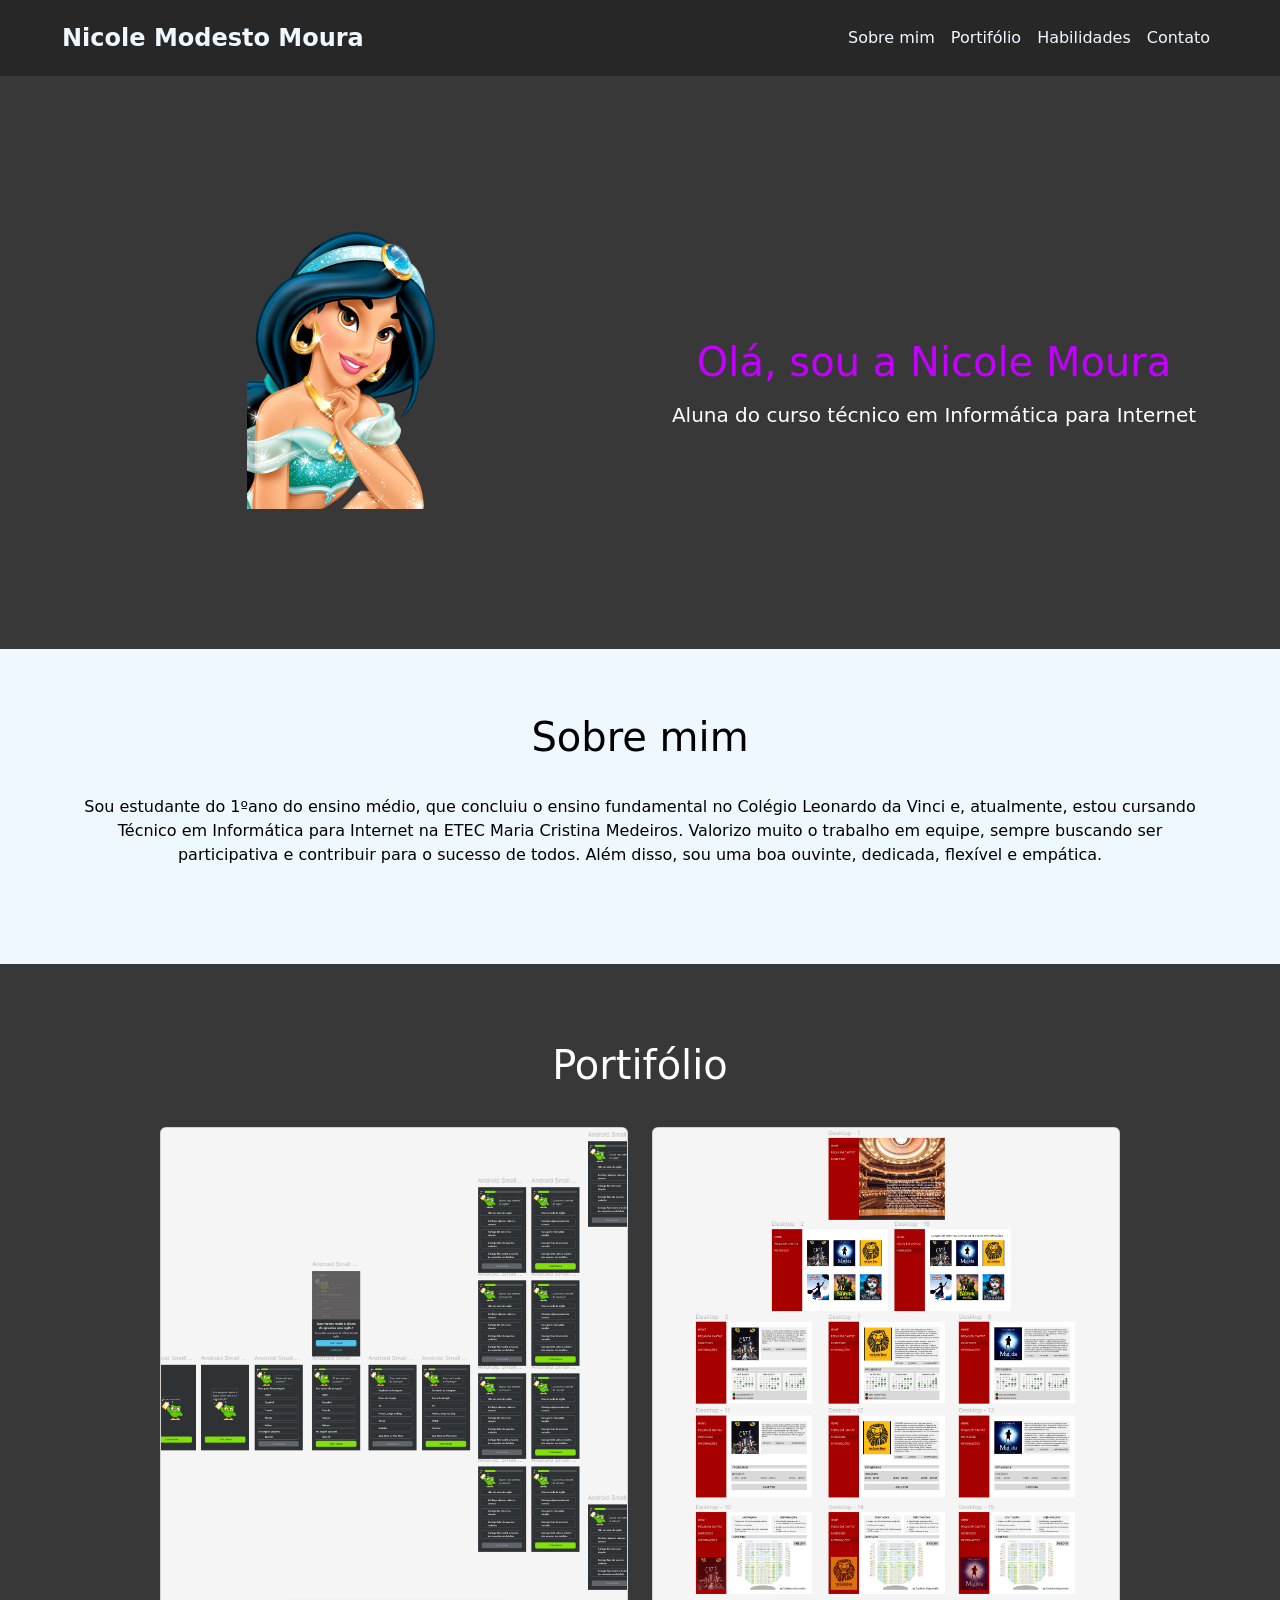
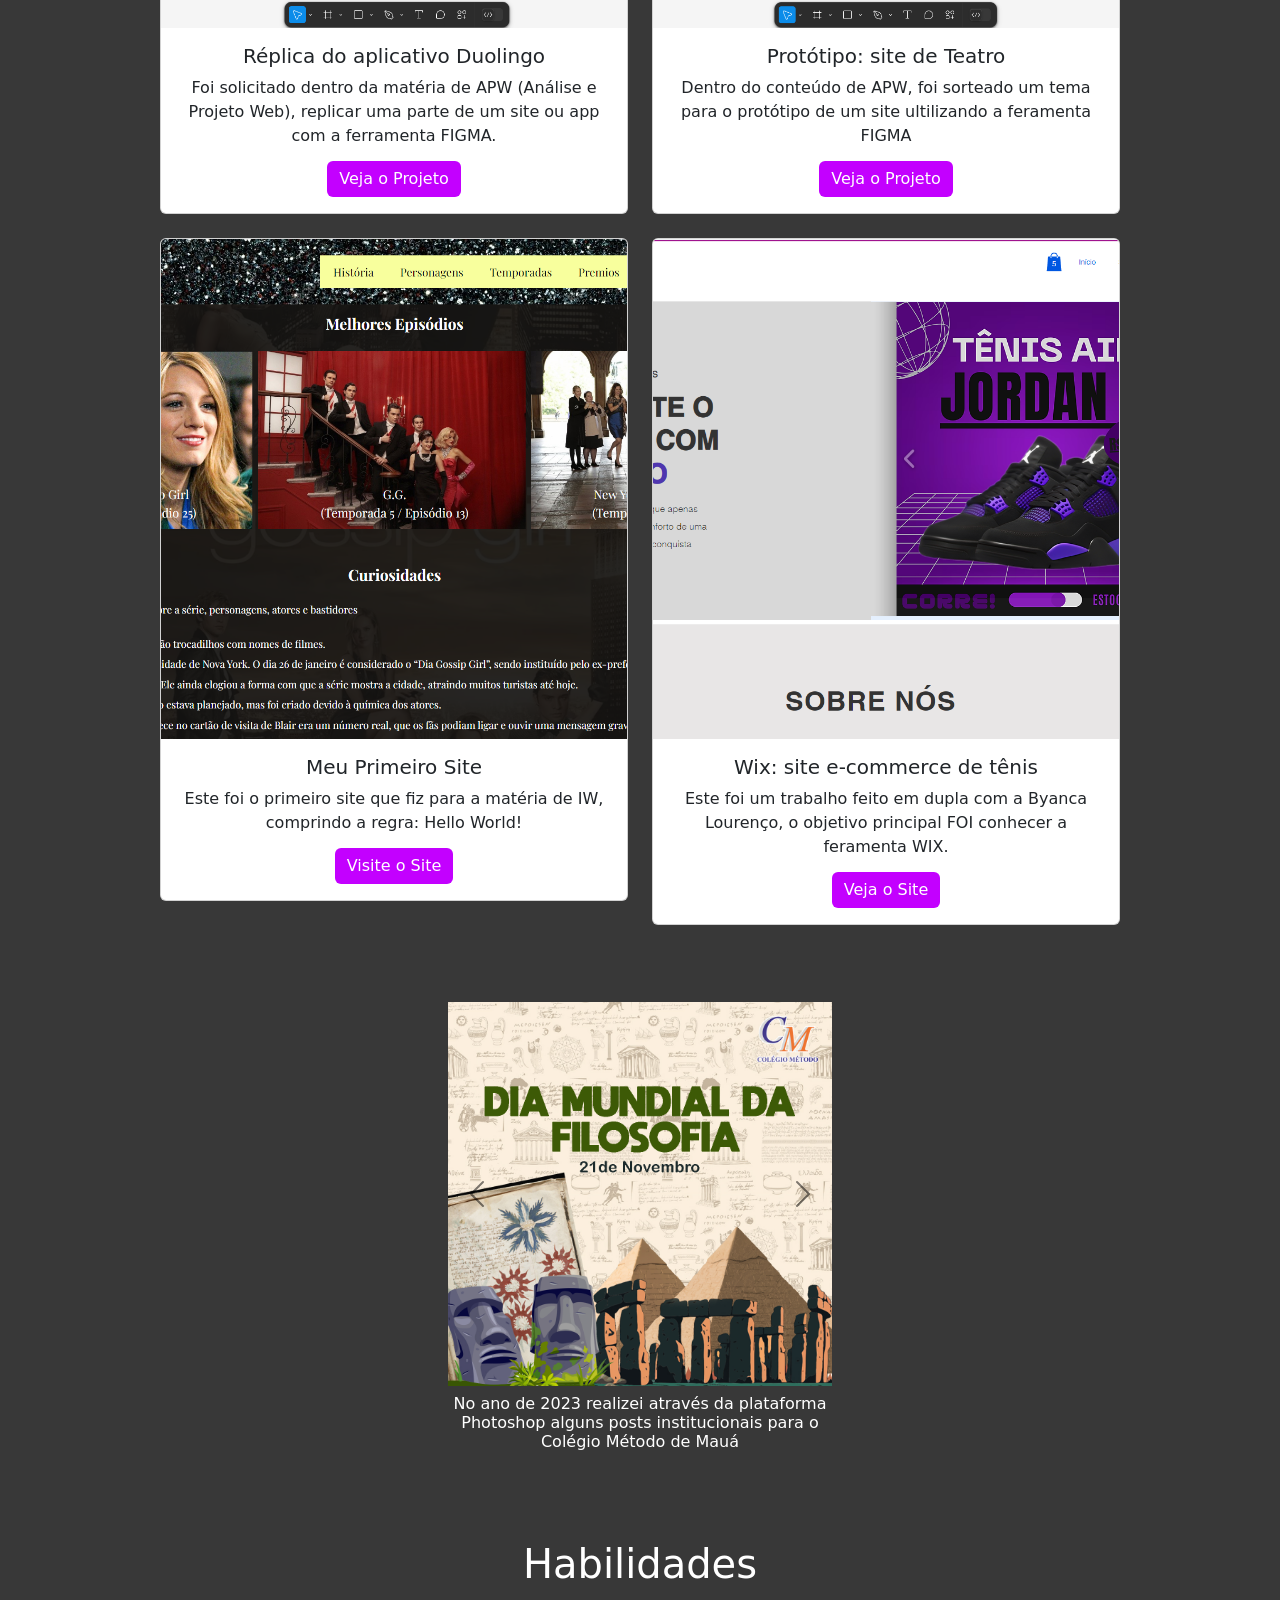
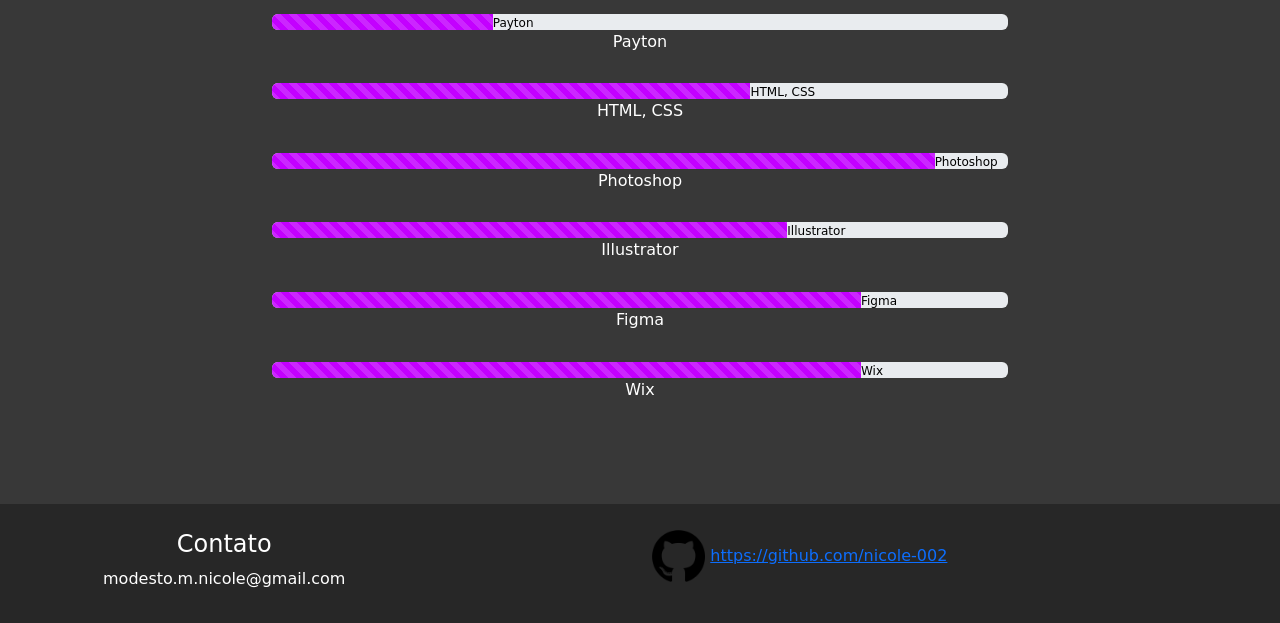
<file: index.html>
<!doctype html>
<html lang="en">
  <head>
    <meta charset="utf-8">
    <meta name="viewport" content="width=device-width, initial-scale=1">
    <title>Curriculo</title>
    <link rel="stylesheet" href="css\bootstrap.css">
    <link rel="stylesheet" href="css/style.css">    
  </head>
  
  <body>
    <header>
      <nav class="navbar navbar-expand-lg navbar-light menu-backgorund">
        <div class="container-fluid">
          <a class="navbar-brand menu-texto" href="#">Nicole Modesto Moura</a>
          <button class="navbar-toggler" type="button" data-bs-toggle="collapse" data-bs-target="#navbarNav" aria-controls="navbarNav" aria-expanded="false" aria-label="Toggle navigation">
            <span class="navbar-toggler-icon"></span>
          </button>
          <div class="collapse navbar-collapse" id="navbarNav">
            <ul class="navbar-nav ms-auto">
              <li class="nav-item">
                <a class="nav-link menu-texto" href="#Sobre">Sobre mim</a>
              </li>
              <li class="nav-item">
                <a class="nav-link menu-texto" href="#\portifólio">Portifólio</a>
              </li>
              <li class="nav-item">
                <a class="nav-link menu-texto" href="#Habilidades">Habilidades</a>
              </li>
              <li class="nav-item">
                <a class="nav-link menu-texto" href="#Contato">Contato</a>
              </li>
            </ul>           
          </div>
        </div>
      </nav>

      <main>
        <section class="secão1">
          <div class="containerinicio">
            <div class="row align-items-center">
              <div class="col">
                <img src="img/teste jasmim.png" class="img-fluid mx-auto icon" alt="Your Image">
              </div>
              <div class="col">
                <h1 class="bannertexto"> Olá, sou a Nicole Moura</h1>
                <h5 id="bannerp">Aluna do curso técnico em Informática para Internet </h5>
              </div>
            </div>
          </div>
        </section>
        
        <section id="Sobre" class="secao2">
          <div class="container">
            <h1>Sobre mim</h1>
            <p>
              Sou estudante do 1ºano do ensino médio, que concluiu o ensino fundamental no Colégio Leonardo da Vinci e, atualmente, estou cursando Técnico em Informática para Internet na ETEC Maria Cristina Medeiros. Valorizo muito o trabalho em equipe, sempre buscando ser participativa e contribuir para o sucesso de todos. Além disso, sou uma boa ouvinte, dedicada, flexível e empática.
            </p>
          </div>
          <!-- aqui será um texto falando sobre mim  -->
        </section>

        <section class="">
          <h1>Portifólio</h1>
          
          <div class="cards">
            <div class="row row-cols-1 row-cols-md-2 g-4">
              <div class="col">
                <div class="card">
                  <img src="img/Figma duolingo.PNG" class="card-img-top" alt="...">
                  <div class="card-body">
                    <h5 class="card-title">Réplica do aplicativo Duolingo</h5>
                    <p class="card-text">Foi solicitado dentro da matéria de APW (Análise e Projeto Web), replicar uma parte de um site ou app com a ferramenta FIGMA.</p>
                    <a href="https://www.figma.com/proto/vi67gyvGXnr1bVkEQBvKoC/APW---NICOLE-MOURA-1%C2%BAANO-C---GRUPO%3A-B?node-id=1-2&node-type=canvas&t=b6gF3GX9IhrBGrKw-1&scaling=scale-down&content-scaling=fixed&page-id=0%3A1&starting-point-node-id=1%3A2"  class="btn btn-primary">Veja o Projeto</a>
                  </div>
                </div>
              </div>
              <div class="col">
                <div class="card">
                  <img src="img/Figma Teatro.PNG" class="card-img-top" alt="...">
                  <div class="card-body">
                    <h5 class="card-title">Protótipo: site de Teatro</h5>
                    <p class="card-text">Dentro do conteúdo de APW, foi sorteado um tema para o protótipo de um site ultilizando a feramenta FIGMA</p>
                    <a href="https://www.figma.com/proto/iowbeeXGkMfuzNPoOqcjxV/Untitled?node-id=0-1&t=reQmnurOssSSoiFA-1" class="btn btn-primary">Veja o Projeto</a>
                  </div>
                </div>
              </div>
              <div class="col">
                <div class="card">
                  <img src="img/Site GG.PNG" class="card-img-top" alt="...">
                  <div class="card-body">
                    <h5 class="card-title">Meu Primeiro Site</h5>
                    <p class="card-text">Este foi o primeiro site que fiz para a matéria de IW, comprindo a regra: Hello World! </p>
                    <a href="https://nicole-002.github.io/meuprimeirosite" class="btn btn-primary">Visite o Site</a>
                  </div>
                </div>
              </div>
              <div class="col">
                <div class="card">
                  <img src="img/Site wix tenis.PNG" class="card-img-top" alt="...">
                  <div class="card-body">
                    <h5 class="card-title">Wix: site e-commerce de tênis </h5>
                    <p class="card-text">Este foi um trabalho feito em dupla com a Byanca Lourenço, o objetivo principal FOI conhecer a feramenta WIX.</p>
                    <a href="https://modestomnicole.wixsite.com/byni" class="btn btn-primary">Veja o Site</a>
                  </div>
                </div>
              </div>
            </div>
          </div>
        </section>

        <section class="carrossel">
          
          <div class="carrosselcontainer">
            
            <div id="carouselExampleFade" class="carousel slide carousel-fade">
              <div class="carousel-inner">
                <div class="carousel-item active">
                  <img src="img/Post Dia da filosofia copy  - jpeg - Copia.jpg" class="d-block w-100" alt="...">
                </div>
                <div class="carousel-item">
                  <img src="img/Post Dia do estudante copy  - jpeg - Copia.jpg" class="d-block w-100" alt="...">
                </div>
                <div class="carousel-item">
                  <img src="img/Post Dia da Mulher 2024 copy  - jpeg - Copia.jpg" class="d-block w-100" alt="...">
                </div>
                <div class="carousel-item">
                  <img src="img/Post Doação de sangue copy  -  jpeg - Copia.jpg" class="d-block w-100" alt="...">
                </div>
                <div class="carousel-item">
                  <img src="img/Post Força motriz  copy 02  - jpeg - Copia.jpg" class="d-block w-100" alt="...">
                </div>
              </div>
              <button class="carousel-control-prev" type="button" data-bs-target="#carouselExampleFade" data-bs-slide="prev">
                <span class="carousel-control-prev-icon" aria-hidden="true"></span>
                <span class="visually-hidden">Previous</span>
              </button>
              <button class="carousel-control-next" type="button" data-bs-target="#carouselExampleFade" data-bs-slide="next">
                <span class="carousel-control-next-icon" aria-hidden="true"></span>
                <span class="visually-hidden">Next</span>
              </button>
            </div>
          </div>


          <div class="textcarrosselcontainer">
            <h6>No ano de 2023 realizei através da plataforma Photoshop alguns posts institucionais para o Colégio Método de Mauá</h6>
          </div>

        </section>
        
        <section class="secao6">
          <div class="container">
            <h1>Habilidades</h1>
            
            <div class="barra">
              <div class="progress" role="progressbar" aria-label="Default striped example" aria-valuenow="0" aria-valuemin="0" aria-valuemax="100">
                <div class="progress-bar progress-bar-striped" style="width: 30%"></div>
                <p class="cor_texbarra_in">Payton</p>
              </div>
              <p>Payton</p>
            </div>
            <div class="barra">
              <div class="progress" role="progressbar" aria-label="Success striped example" aria-valuenow="100" aria-valuemin="0" aria-valuemax="100">
                <div class="progress-bar progress-bar-striped" style="width: 65%"></div>
                <p class="cor_texbarra_in">HTML, CSS</p>
              </div>
              <p>HTML, CSS</p>
            </div>
            <div class="barra">
              <div class="progress" role="progressbar" aria-label="Info striped example" aria-valuenow="50" aria-valuemin="0" aria-valuemax="100">
                <div class="progress-bar progress-bar-striped " style="width: 90%"></div>
                <p class="cor_texbarra_in">Photoshop</p>
              </div>
              <p>Photoshop</p>
            </div>
            <div class="barra">
              <div class="progress" role="progressbar" aria-label="Warning striped example" aria-valuenow="75" aria-valuemin="0" aria-valuemax="100">
                <div class="progress-bar progress-bar-striped " style="width: 70%"></div>
                <p class="cor_texbarra_in">Illustrator</p>
              </div>
              <p>Illustrator</p>
            </div>
            <div class="barra">
              <div class="progress" role="progressbar" aria-label="Danger striped example" aria-valuenow="100" aria-valuemin="0" aria-valuemax="100">
                <div class="progress-bar progress-bar-striped " style="width: 80%"></div>
                <p class="cor_texbarra_in">Figma</p>
              </div>
              <p>Figma</p>
            </div>
            <div class="barra">
              <div class="progress" role="progressbar" aria-label="Danger striped example" aria-valuenow="100" aria-valuemin="0" aria-valuemax="100">
                <div class="progress-bar progress-bar-striped " style="width: 80%"></div>
                <p class="cor_texbarra_in">Wix</p>
              </div>
              <p>Wix</p>
            </div>
          </div>
        </section>
      </main>
    </header>

    <footer>
      <div class="container02">
        <div>
          <h4>Contato</h4>
          <p>modesto.m.nicole@gmail.com</p>
        </div>
        
        <div>
          <img src="img/logo github.webp" width="7%" alt="">
          <a href="https://github.com/nicole-002">https://github.com/nicole-002</a>
        </div>
      </div>
      <!-- aqui terá meu nome, contatos: email, localização, link do gitub e instagram -->
    </footer>
  
    <script src="js\bootstrap.bundle.js"></script>
  </body>
</html>
</file>
<file: css/style.css>
body{
    background-color: rgb(56, 56, 56);
    color: white;
    padding-top: 80px;
}

.navbar{
    top: 0;
    width: 100%;
    background-color:rgb(39, 39, 39);
    position: fixed;
    padding: 15px 50px;
    z-index: 1000;
}

.menu-texto{
    color: aliceblue;
}

.navbar-brand{
    font-size: 1.5em;
    font-weight: bold;
}

.nav-link:hover,.btn:hover,.navbar-brand:hover,.navbar-toggler:hover {
    color: #c300ff;
}

.img-fluid{
    display: flex;
    width: 35%;
    text-align: center;
}

section{
    width:100%;
    margin-top: 5%;
    margin-bottom: 6%;
}

.bannertexto{
    text-align: center;
    color: #c300ff;
    padding-top: 10%;
}

#bannerp{
    text-align: center;
}

h1, h6, p{
    text-align: center;
    margin-bottom: 3%;
}

.containerinicio{
    padding: 5%;
    margin-left: auto;
    margin-top: auto;
    text-align: center;
}

.container{
    margin-left: auto;
    margin-top: auto;
    text-align: center;
}

.secao2{
    text-align: justify;
    background-color: aliceblue;
    color: black;
    padding: 5%;   
}

.secao6{
    text-align: center;
    margin-right: auto;
    margin-left: auto;
    width: 60%;   
}

.barra{
    text-align: center;
    padding: 0.5%;
    color: rgb(255, 255, 255);
    
}

.cor_texbarra_in{
    color: black;
}

.progress-bar{
    background-color: #c300ff ;
}

footer{
    padding: 2%;
    background-color:rgb(39, 39, 39);
    text-align: center;
}

.container02{
    display: flex;
    justify-content: space-evenly;        
}

.container03{
    display: flex;
    justify-content: space-around;            
}

.carrossel{   
    margin-right: auto;
    margin-left: auto;
    width: 30%;  
}

.textcarrosselcontainer{
    margin-top: 2%;
    display: flex;
    justify-content: space-evenly;
}

.cards{
    width: auto;
    margin-left: auto;
    margin-right: auto;
    width: 75%; 
    text-align: center;
}

.card-img-top{
    width: auto;
    height: 500px;
    object-fit: cover;
}

.btn{
    background-color: #c300ff;
    border: none;
}

.btn:hover{
    background-color: #e386ff;
    color: black;
    border: none;
}

/* teste mudança de cor das setas do carrossel */
.carousel-control-prev-icon,
.carousel-control-next-icon {
  filter: invert(100%) sepia(0%) saturate(0%) hue-rotate(0deg) brightness(0) contrast(100%);
}
</file>
